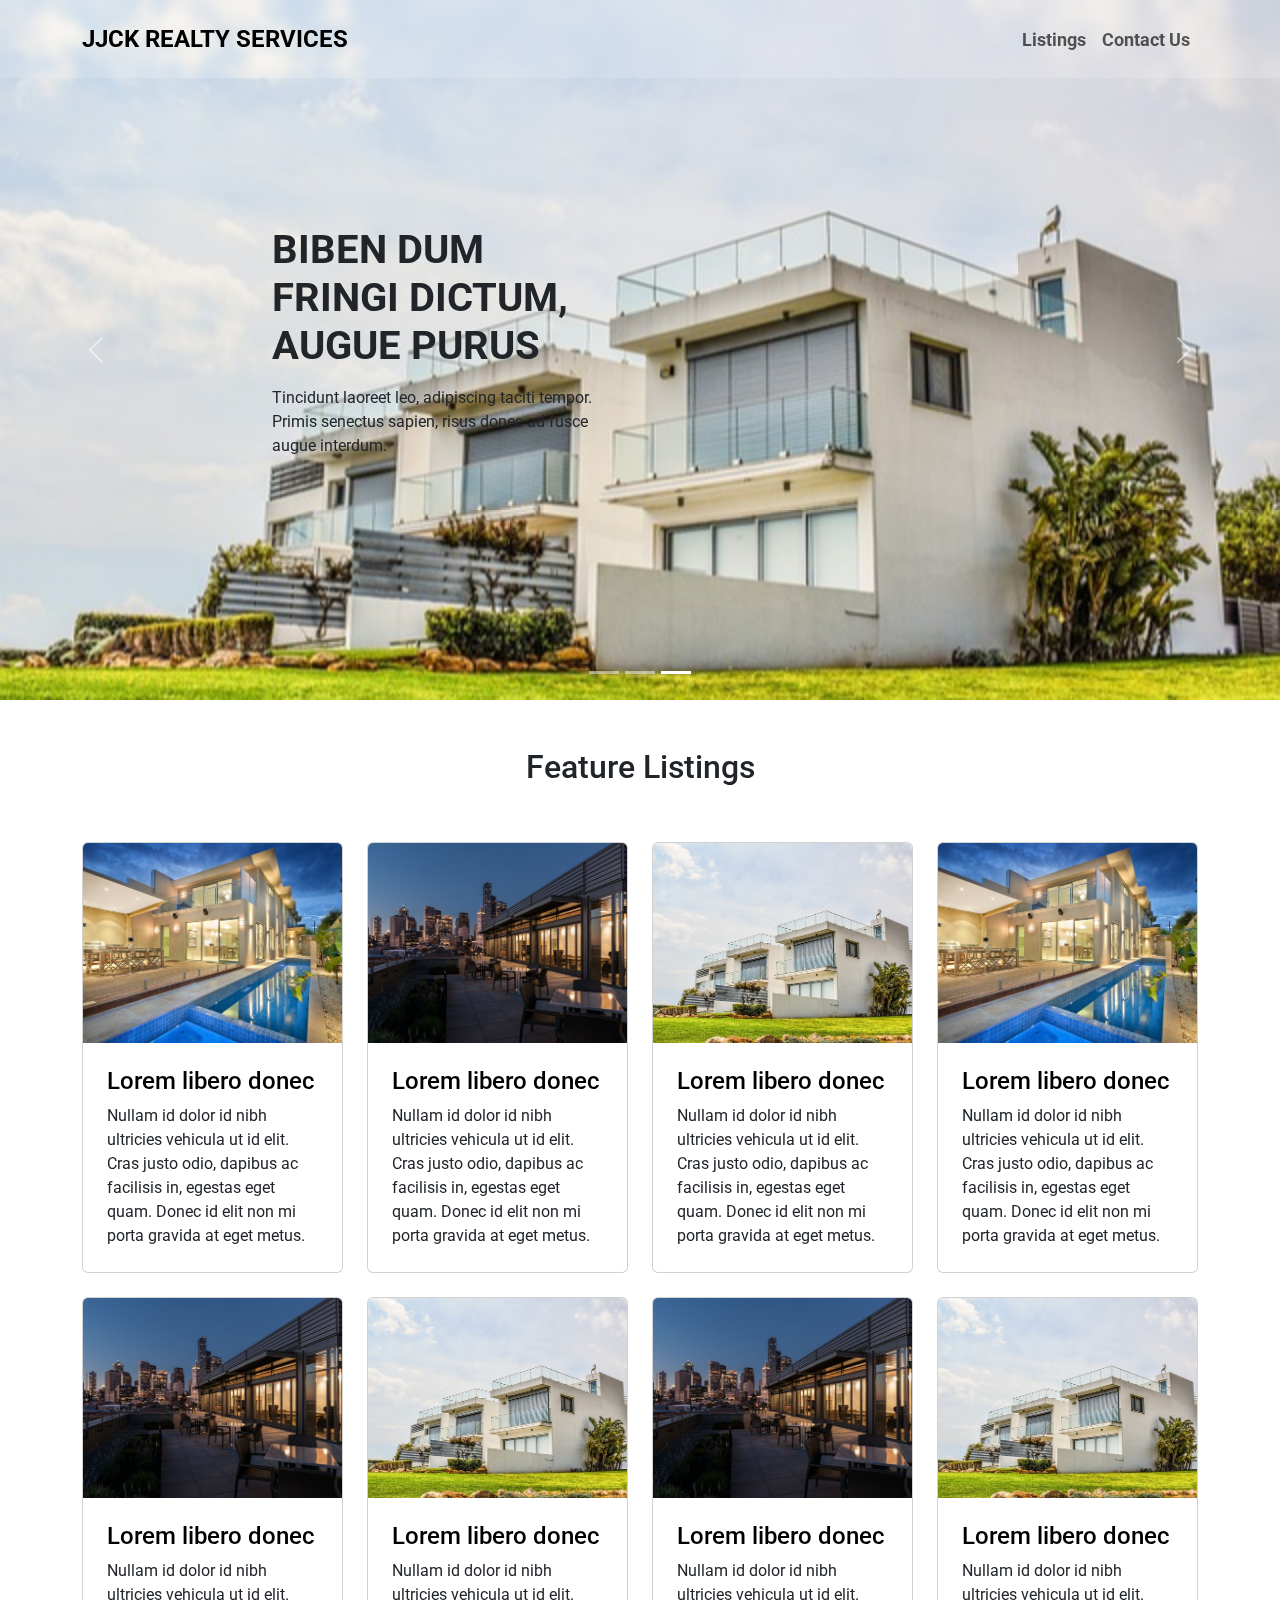
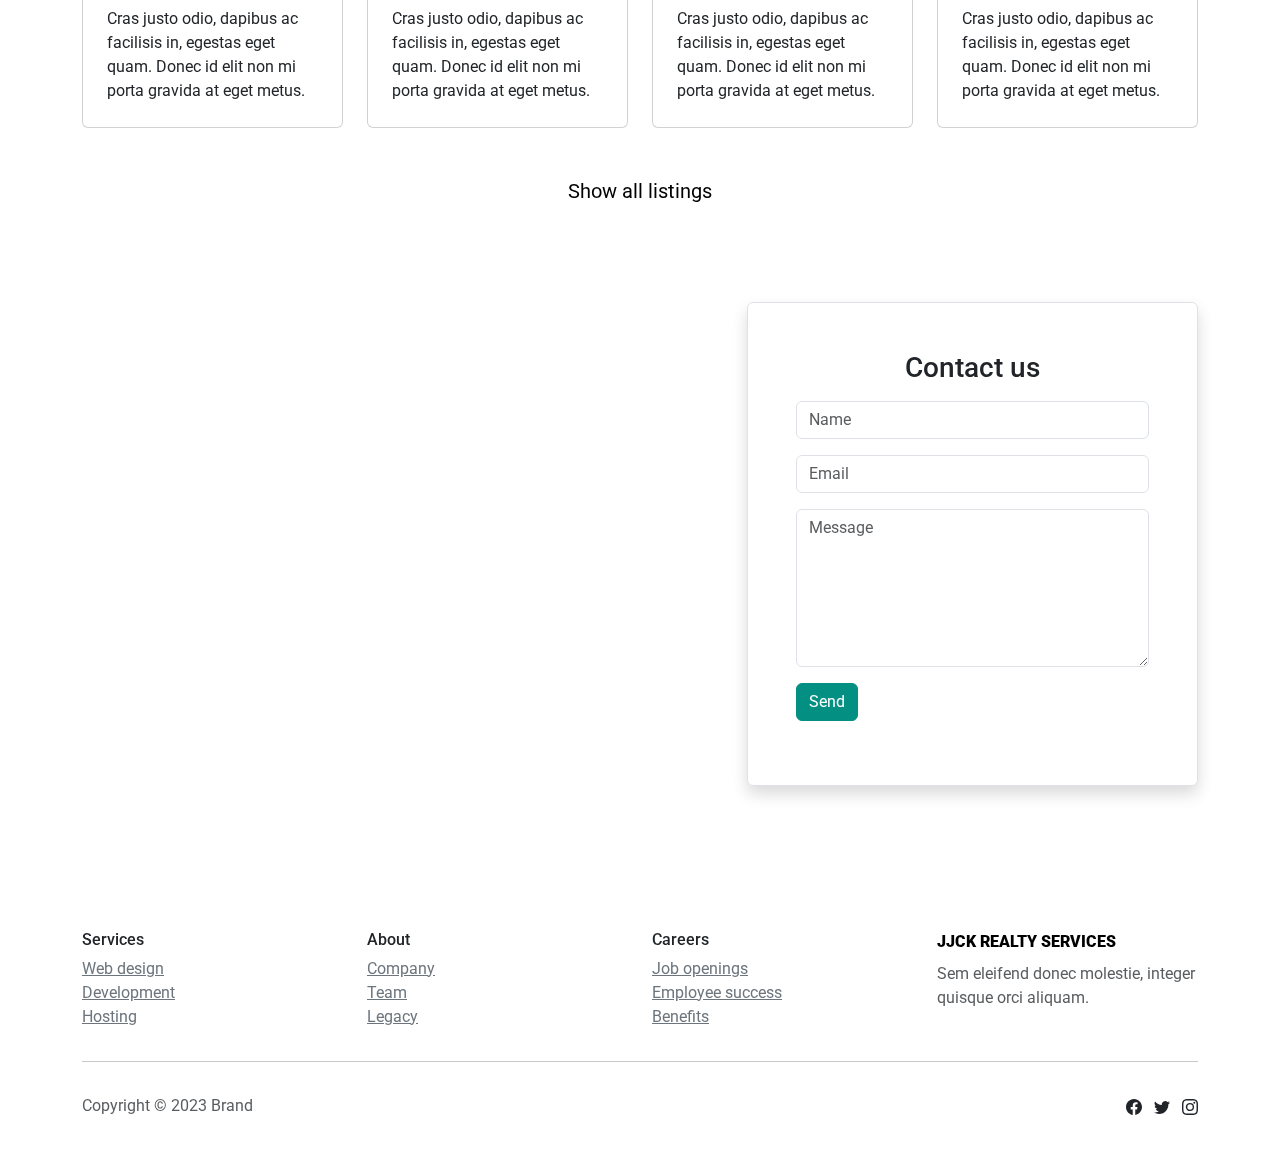
<file: index.html>
<!DOCTYPE html>
<html data-bs-theme="light" lang="en">

<head>
    <meta charset="utf-8">
    <meta name="viewport" content="width=device-width, initial-scale=1.0, shrink-to-fit=no">
    <title>realstate</title>
    <link rel="stylesheet" href="assets/bootstrap/css/bootstrap.min.css">
    <link rel="stylesheet" href="https://fonts.googleapis.com/css?family=Roboto">
    <link rel="stylesheet" href="assets/css/animate.min.css">
    <link rel="stylesheet" href="assets/css/best-carousel-slide.css">
    <link rel="stylesheet" href="assets/css/Bold-BS4-Cards-with-Hover-Effect-50-hover_effect_050.css">
    <link rel="stylesheet" href="assets/css/Bold-BS4-Cards-with-Hover-Effect-50.css">
    <link rel="stylesheet" href="assets/css/Hero-Carousel-images.css">
    <link rel="stylesheet" href="assets/css/Navbar-Centered-Links-icons.css">
    <link rel="stylesheet" href="assets/css/Pricing-Centered-badges.css">
    <link rel="stylesheet" href="assets/css/pricing-tables-by-itvider.css">
</head>

<body>
    <nav class="navbar navbar-expand-md fixed-top py-3" style="filter: blur(0px);background: rgba(255,255,255,0.17);backdrop-filter: blur(5px);">
        <div class="container"><a class="navbar-brand d-flex align-items-center" href="#">
                <p style="font-weight: bold;font-size: 24px;margin-bottom: 0px;">JJCK REALTY SERVICES</p><span style="background: rgba(255,255,255,0);"></span>
            </a><button data-bs-toggle="collapse" class="navbar-toggler" data-bs-target="#navcol-2"><span class="visually-hidden">Toggle navigation</span><span class="navbar-toggler-icon"></span></button>
            <div class="collapse navbar-collapse" id="navcol-2">
                <ul class="navbar-nav ms-auto" style="font-size: 18px;">
                    <li class="nav-item"><a class="nav-link" href="#listings" style="font-weight: bold;">Listings</a></li>
                    <li class="nav-item"><a class="nav-link" href="#contact" style="font-weight: bold;">Contact Us</a></li>
                </ul>
            </div>
        </div>
    </nav>
    <div class="carousel slide" data-bs-ride="carousel" data-bs-interval="3000" id="carousel-1" style="height: 700px;">
        <div class="carousel-inner h-100">
            <div class="carousel-item h-100"><img class="w-100 d-block position-absolute h-100 fit-cover" src="assets/img/2.jpeg" alt="Slide Image" style="z-index: -1;">
                <div class="container d-flex flex-column justify-content-center h-100">
                    <div class="row">
                        <div class="col-md-6 col-xl-4 offset-md-2">
                            <div style="max-width: 350px;">
                                <h1 class="text-uppercase fw-bold" style="color: var(--bs-emphasis-color);">Biben dum<br>fringi dictum, augue purus</h1>
                                <p class="my-3" style="color: var(--bs-emphasis-color);">Tincidunt laoreet leo, adipiscing taciti tempor. Primis senectus sapien, risus donec ad fusce augue interdum.</p>
                            </div>
                        </div>
                    </div>
                </div>
            </div>
            <div class="carousel-item h-100"><img class="w-100 d-block position-absolute h-100 fit-cover" src="assets/img/3.jpeg" alt="Slide Image" style="z-index: -1;">
                <div class="container d-flex flex-column justify-content-center h-100">
                    <div class="row">
                        <div class="col-md-6 col-xl-4 offset-md-2">
                            <div style="max-width: 350px;">
                                <h1 class="text-uppercase fw-bold" style="color: var(--bs-body-bg);">Biben dum<br>fringi dictum, augue purus</h1>
                                <p class="my-3" style="color: var(--bs-body-bg);">Tincidunt laoreet leo, adipiscing taciti tempor. Primis senectus sapien, risus donec ad fusce augue interdum.</p>
                            </div>
                        </div>
                    </div>
                </div>
            </div>
            <div class="carousel-item active h-100"><img class="w-100 d-block position-absolute h-100 fit-cover" src="assets/img/4.jpg" alt="Slide Image" style="z-index: -1;">
                <div class="container d-flex flex-column justify-content-center h-100">
                    <div class="row">
                        <div class="col-md-6 col-xl-4 offset-md-2">
                            <div style="max-width: 350px;">
                                <h1 class="text-uppercase fw-bold">Biben dum<br>fringi dictum, augue purus</h1>
                                <p class="my-3">Tincidunt laoreet leo, adipiscing taciti tempor. Primis senectus sapien, risus donec ad fusce augue interdum.</p>
                            </div>
                        </div>
                    </div>
                </div>
            </div>
        </div>
        <div><a class="carousel-control-prev" href="#carousel-1" role="button" data-bs-slide="prev"><span class="carousel-control-prev-icon"></span><span class="visually-hidden">Previous</span></a><a class="carousel-control-next" href="#carousel-1" role="button" data-bs-slide="next"><span class="carousel-control-next-icon"></span><span class="visually-hidden">Next</span></a></div>
        <div class="carousel-indicators"><button type="button" data-bs-target="#carousel-1" data-bs-slide-to="0"></button> <button type="button" data-bs-target="#carousel-1" data-bs-slide-to="1"></button> <button type="button" data-bs-target="#carousel-1" data-bs-slide-to="2" class="active"></button></div>
    </div>
    <div class="container py-4 py-xl-5">
        <div class="row mb-5">
            <div class="col-md-8 col-xl-6 text-center mx-auto">
                <h2 id="listings">Feature Listings</h2>
            </div>
        </div>
        <div class="row gy-4 row-cols-1 row-cols-md-2 row-cols-xl-3 row-cols-lg-3 row-cols-xl-4 row-cols-xxl-5">
            <div class="col" data-bss-disabled-mobile="true" data-bss-hover-animate="pulse">
                <div class="card"><img class="card-img-top w-100 d-block fit-cover" style="height: 200px;" src="assets/img/2.jpeg">
                    <div class="card-body p-4"><a href="pricing.html" style="text-decoration: none;">
                            <h4 style="color: var(--bs-emphasis-color);">Lorem libero donec</h4>
                        </a>
                        <p class="card-text">Nullam id dolor id nibh ultricies vehicula ut id elit. Cras justo odio, dapibus ac facilisis in, egestas eget quam. Donec id elit non mi porta gravida at eget metus.</p>
                    </div>
                </div>
            </div>
            <div class="col" data-bss-disabled-mobile="true" data-bss-hover-animate="pulse">
                <div class="card"><img class="card-img-top w-100 d-block fit-cover" style="height: 200px;" src="assets/img/3.jpeg">
                    <div class="card-body p-4"><a href="pricing.html" style="text-decoration: none;">
                            <h4 style="text-decoration: none;color: var(--bs-emphasis-color);">Lorem libero donec</h4>
                        </a>
                        <p class="card-text">Nullam id dolor id nibh ultricies vehicula ut id elit. Cras justo odio, dapibus ac facilisis in, egestas eget quam. Donec id elit non mi porta gravida at eget metus.</p>
                    </div>
                </div>
            </div>
            <div class="col" data-bss-disabled-mobile="true" data-bss-hover-animate="pulse">
                <div class="card"><img class="card-img-top w-100 d-block fit-cover" style="height: 200px;" src="assets/img/4.jpg">
                    <div class="card-body p-4"><a href="pricing.html" style="text-decoration: none;color: var(--bs-emphasis-color);">
                            <h4>Lorem libero donec</h4>
                        </a>
                        <p class="card-text">Nullam id dolor id nibh ultricies vehicula ut id elit. Cras justo odio, dapibus ac facilisis in, egestas eget quam. Donec id elit non mi porta gravida at eget metus.</p>
                    </div>
                </div>
            </div>
            <div class="col" data-bss-disabled-mobile="true" data-bss-hover-animate="pulse">
                <div class="card"><img class="card-img-top w-100 d-block fit-cover" style="height: 200px;" src="assets/img/2.jpeg">
                    <div class="card-body p-4"><a href="pricing.html" style="text-decoration: none;color: black;">
                            <h4>Lorem libero donec</h4>
                        </a>
                        <p class="card-text">Nullam id dolor id nibh ultricies vehicula ut id elit. Cras justo odio, dapibus ac facilisis in, egestas eget quam. Donec id elit non mi porta gravida at eget metus.</p>
                    </div>
                </div>
            </div>
            <div class="col" data-bss-disabled-mobile="true" data-bss-hover-animate="pulse">
                <div class="card"><img class="card-img-top w-100 d-block fit-cover" style="height: 200px;" src="assets/img/3.jpeg">
                    <div class="card-body p-4"><a href="pricing.html" style="text-decoration: none;color: black;">
                            <h4>Lorem libero donec</h4>
                        </a>
                        <p class="card-text">Nullam id dolor id nibh ultricies vehicula ut id elit. Cras justo odio, dapibus ac facilisis in, egestas eget quam. Donec id elit non mi porta gravida at eget metus.</p>
                    </div>
                </div>
            </div>
            <div class="col" data-bss-disabled-mobile="true" data-bss-hover-animate="pulse">
                <div class="card"><img class="card-img-top w-100 d-block fit-cover" style="height: 200px;" src="assets/img/4.jpg">
                    <div class="card-body p-4"><a href="pricing.html" style="text-decoration: none;color: black;">
                            <h4>Lorem libero donec</h4>
                        </a>
                        <p class="card-text">Nullam id dolor id nibh ultricies vehicula ut id elit. Cras justo odio, dapibus ac facilisis in, egestas eget quam. Donec id elit non mi porta gravida at eget metus.</p>
                    </div>
                </div>
            </div>
            <div class="col" data-bss-disabled-mobile="true" data-bss-hover-animate="pulse">
                <div class="card"><img class="card-img-top w-100 d-block fit-cover" style="height: 200px;" src="assets/img/3.jpeg">
                    <div class="card-body p-4"><a href="pricing.html" style="text-decoration: none;color: black;">
                            <h4>Lorem libero donec</h4>
                        </a>
                        <p class="card-text">Nullam id dolor id nibh ultricies vehicula ut id elit. Cras justo odio, dapibus ac facilisis in, egestas eget quam. Donec id elit non mi porta gravida at eget metus.</p>
                    </div>
                </div>
            </div>
            <div class="col" data-bss-disabled-mobile="true" data-bss-hover-animate="pulse">
                <div class="card"><img class="card-img-top w-100 d-block fit-cover" style="height: 200px;" src="assets/img/4.jpg">
                    <div class="card-body p-4"><a href="pricing.html" style="text-decoration: none;color: black;">
                            <h4>Lorem libero donec</h4>
                        </a>
                        <p class="card-text">Nullam id dolor id nibh ultricies vehicula ut id elit. Cras justo odio, dapibus ac facilisis in, egestas eget quam. Donec id elit non mi porta gravida at eget metus.</p>
                    </div>
                </div>
            </div>
        </div>
    </div>
    <div class="container d-xl-flex justify-content-xl-center align-items-xl-center" style="text-align: center;"><a data-bss-hover-animate="pulse" class="btn-link" href="listings.html" style="text-align: center;font-size: 20px;color: rgb(1,1,1);text-decoration: none;">Show all listings</a></div>
    <section id="contact" class="position-relative py-5">
        <div class="d-md-none"><iframe allowfullscreen="" frameborder="0" src="https://cdn.bootstrapstudio.io/placeholders/map.html" width="100%" height="100%"></iframe></div>
        <div class="d-none d-md-block position-absolute top-0 start-0 w-100 h-100"><iframe allowfullscreen="" frameborder="0" src="https://cdn.bootstrapstudio.io/placeholders/map.html" width="100%" height="100%"></iframe></div>
        <div class="position-relative mx-2 my-5 m-md-5">
            <div class="container position-relative">
                <div class="row">
                    <div class="col-md-6 col-xl-5 col-xxl-4 offset-md-6 offset-xl-7 offset-xxl-8">
                        <div>
                            <form class="border rounded shadow p-3 p-md-4 p-lg-5" method="post" style="background: var(--bs-body-bg);">
                                <h3 class="text-center mb-3">Contact us</h3>
                                <div class="mb-3"><input class="form-control" type="text" name="name" placeholder="Name"></div>
                                <div class="mb-3"><input class="form-control" type="email" name="email" placeholder="Email"></div>
                                <div class="mb-3"><textarea class="form-control" name="message" placeholder="Message" rows="6"></textarea></div>
                                <div class="mb-3"><button class="btn btn-primary" type="submit">Send </button></div>
                            </form>
                        </div>
                    </div>
                </div>
            </div>
        </div>
    </section>
    <footer>
        <div class="container py-4 py-lg-5">
            <div class="row justify-content-center">
                <div class="col-sm-4 col-md-3 text-center text-lg-start d-flex flex-column item">
                    <h3 class="fs-6">Services</h3>
                    <ul class="list-unstyled">
                        <li><a class="link-secondary" href="#">Web design</a></li>
                        <li><a class="link-secondary" href="#">Development</a></li>
                        <li><a class="link-secondary" href="#">Hosting</a></li>
                    </ul>
                </div>
                <div class="col-sm-4 col-md-3 text-center text-lg-start d-flex flex-column item">
                    <h3 class="fs-6">About</h3>
                    <ul class="list-unstyled">
                        <li><a class="link-secondary" href="#">Company</a></li>
                        <li><a class="link-secondary" href="#">Team</a></li>
                        <li><a class="link-secondary" href="#">Legacy</a></li>
                    </ul>
                </div>
                <div class="col-sm-4 col-md-3 text-center text-lg-start d-flex flex-column item">
                    <h3 class="fs-6">Careers</h3>
                    <ul class="list-unstyled">
                        <li><a class="link-secondary" href="#">Job openings</a></li>
                        <li><a class="link-secondary" href="#">Employee success</a></li>
                        <li><a class="link-secondary" href="#">Benefits</a></li>
                    </ul>
                </div>
                <div class="col-lg-3 text-center text-lg-start d-flex flex-column align-items-center order-first align-items-lg-start order-lg-last item social">
                    <div class="fw-bold d-flex align-items-center mb-2"><span><strong><span style="font-style: normal !important; color: rgb(0, 0, 0); background-color: rgba(255, 255, 255, 0.17);">JJCK REALTY SERVICES</span></strong></span></div>
                    <p class="text-muted copyright">Sem eleifend donec molestie, integer quisque orci aliquam.</p>
                </div>
            </div>
            <hr>
            <div class="d-flex justify-content-between align-items-center pt-3">
                <p class="text-muted mb-0">Copyright © 2023 Brand</p>
                <ul class="list-inline mb-0">
                    <li class="list-inline-item"><svg xmlns="http://www.w3.org/2000/svg" width="1em" height="1em" fill="currentColor" viewBox="0 0 16 16" class="bi bi-facebook">
                            <path d="M16 8.049c0-4.446-3.582-8.05-8-8.05C3.58 0-.002 3.603-.002 8.05c0 4.017 2.926 7.347 6.75 7.951v-5.625h-2.03V8.05H6.75V6.275c0-2.017 1.195-3.131 3.022-3.131.876 0 1.791.157 1.791.157v1.98h-1.009c-.993 0-1.303.621-1.303 1.258v1.51h2.218l-.354 2.326H9.25V16c3.824-.604 6.75-3.934 6.75-7.951z"></path>
                        </svg></li>
                    <li class="list-inline-item"><svg xmlns="http://www.w3.org/2000/svg" width="1em" height="1em" fill="currentColor" viewBox="0 0 16 16" class="bi bi-twitter">
                            <path d="M5.026 15c6.038 0 9.341-5.003 9.341-9.334 0-.14 0-.282-.006-.422A6.685 6.685 0 0 0 16 3.542a6.658 6.658 0 0 1-1.889.518 3.301 3.301 0 0 0 1.447-1.817 6.533 6.533 0 0 1-2.087.793A3.286 3.286 0 0 0 7.875 6.03a9.325 9.325 0 0 1-6.767-3.429 3.289 3.289 0 0 0 1.018 4.382A3.323 3.323 0 0 1 .64 6.575v.045a3.288 3.288 0 0 0 2.632 3.218 3.203 3.203 0 0 1-.865.115 3.23 3.23 0 0 1-.614-.057 3.283 3.283 0 0 0 3.067 2.277A6.588 6.588 0 0 1 .78 13.58a6.32 6.32 0 0 1-.78-.045A9.344 9.344 0 0 0 5.026 15z"></path>
                        </svg></li>
                    <li class="list-inline-item"><svg xmlns="http://www.w3.org/2000/svg" width="1em" height="1em" fill="currentColor" viewBox="0 0 16 16" class="bi bi-instagram">
                            <path d="M8 0C5.829 0 5.556.01 4.703.048 3.85.088 3.269.222 2.76.42a3.917 3.917 0 0 0-1.417.923A3.927 3.927 0 0 0 .42 2.76C.222 3.268.087 3.85.048 4.7.01 5.555 0 5.827 0 8.001c0 2.172.01 2.444.048 3.297.04.852.174 1.433.372 1.942.205.526.478.972.923 1.417.444.445.89.719 1.416.923.51.198 1.09.333 1.942.372C5.555 15.99 5.827 16 8 16s2.444-.01 3.298-.048c.851-.04 1.434-.174 1.943-.372a3.916 3.916 0 0 0 1.416-.923c.445-.445.718-.891.923-1.417.197-.509.332-1.09.372-1.942C15.99 10.445 16 10.173 16 8s-.01-2.445-.048-3.299c-.04-.851-.175-1.433-.372-1.941a3.926 3.926 0 0 0-.923-1.417A3.911 3.911 0 0 0 13.24.42c-.51-.198-1.092-.333-1.943-.372C10.443.01 10.172 0 7.998 0h.003zm-.717 1.442h.718c2.136 0 2.389.007 3.232.046.78.035 1.204.166 1.486.275.373.145.64.319.92.599.28.28.453.546.598.92.11.281.24.705.275 1.485.039.843.047 1.096.047 3.231s-.008 2.389-.047 3.232c-.035.78-.166 1.203-.275 1.485a2.47 2.47 0 0 1-.599.919c-.28.28-.546.453-.92.598-.28.11-.704.24-1.485.276-.843.038-1.096.047-3.232.047s-2.39-.009-3.233-.047c-.78-.036-1.203-.166-1.485-.276a2.478 2.478 0 0 1-.92-.598 2.48 2.48 0 0 1-.6-.92c-.109-.281-.24-.705-.275-1.485-.038-.843-.046-1.096-.046-3.233 0-2.136.008-2.388.046-3.231.036-.78.166-1.204.276-1.486.145-.373.319-.64.599-.92.28-.28.546-.453.92-.598.282-.11.705-.24 1.485-.276.738-.034 1.024-.044 2.515-.045v.002zm4.988 1.328a.96.96 0 1 0 0 1.92.96.96 0 0 0 0-1.92zm-4.27 1.122a4.109 4.109 0 1 0 0 8.217 4.109 4.109 0 0 0 0-8.217zm0 1.441a2.667 2.667 0 1 1 0 5.334 2.667 2.667 0 0 1 0-5.334z"></path>
                        </svg></li>
                </ul>
            </div>
        </div>
    </footer>
    <script src="assets/bootstrap/js/bootstrap.min.js"></script>
    <script src="assets/js/bs-init.js"></script>
</body>

</html>
</file>
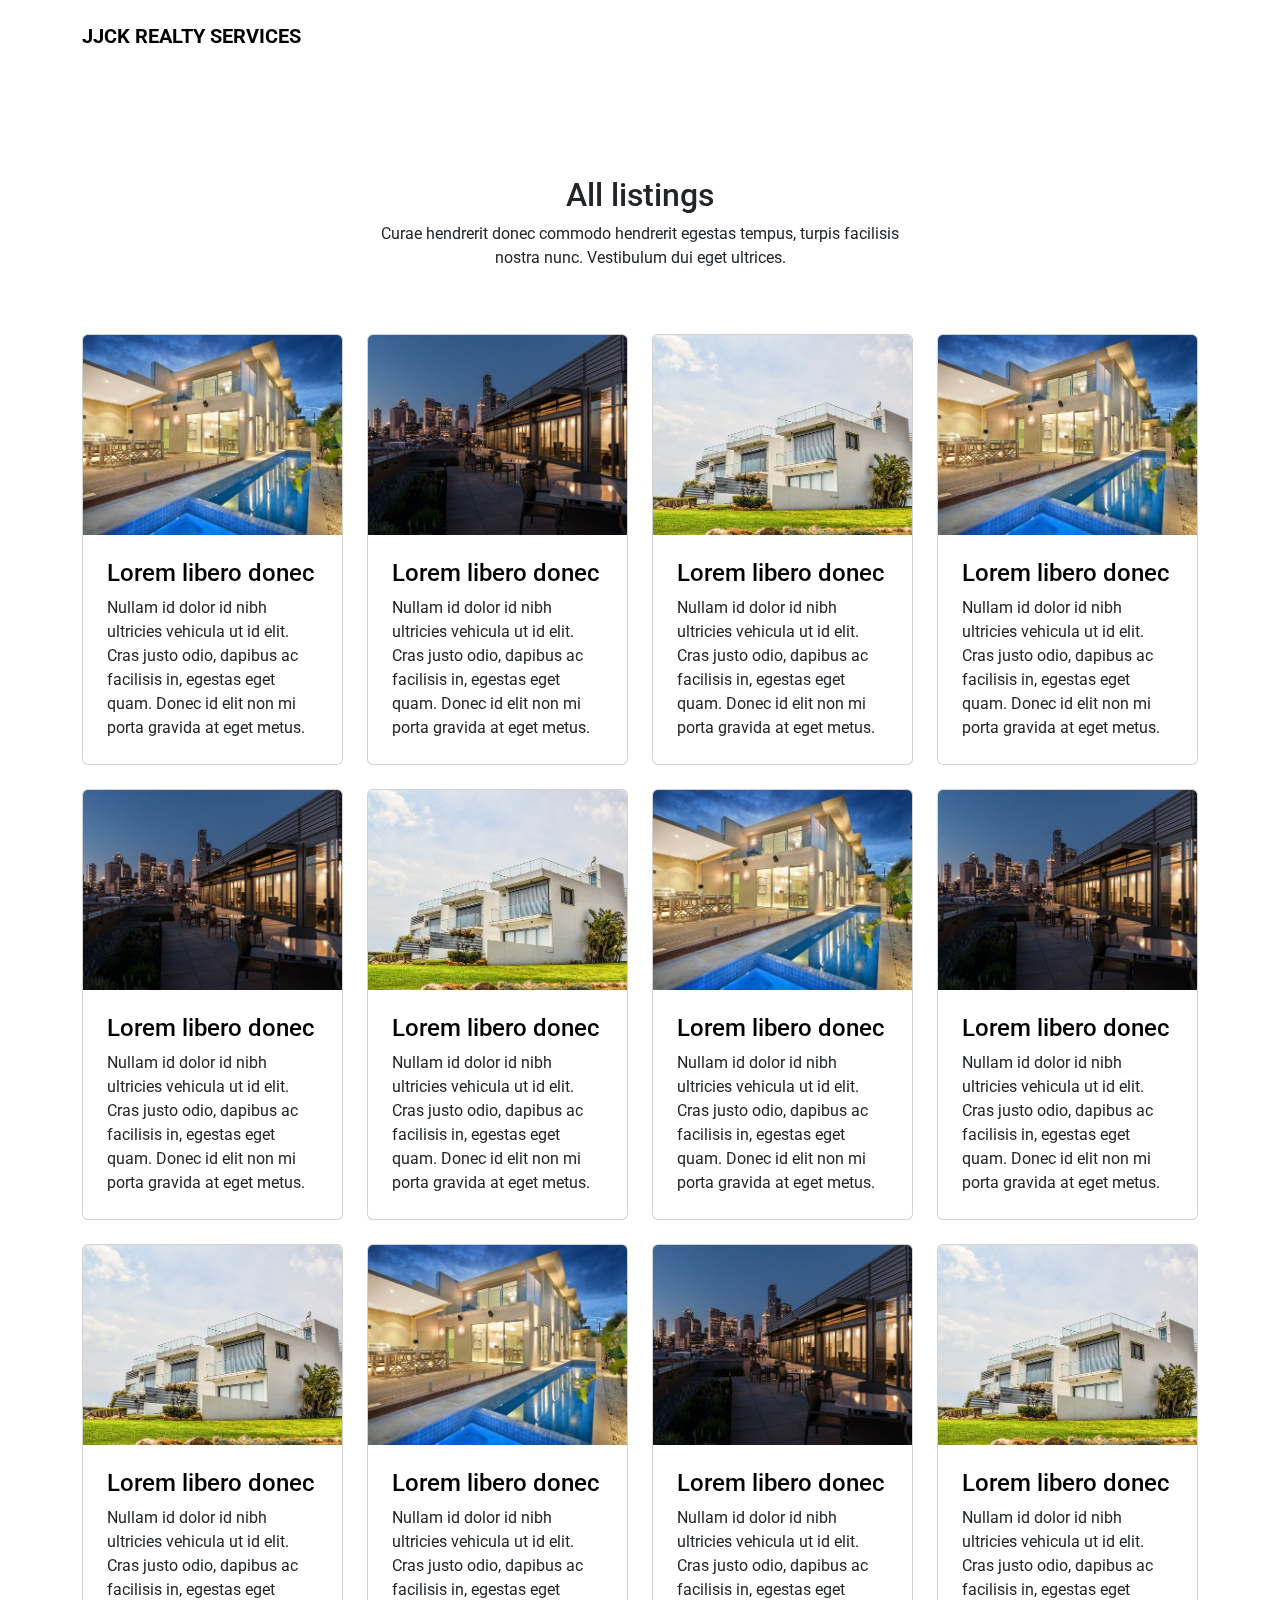
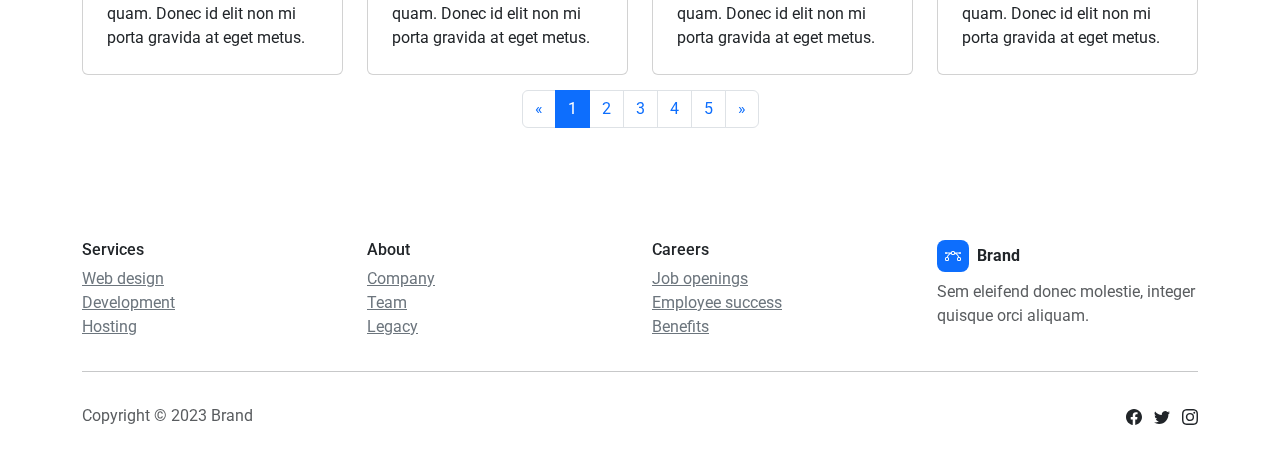
<file: listings.html>
<!DOCTYPE html>
<html data-bs-theme="light" lang="en">

<head>
    <meta charset="utf-8">
    <meta name="viewport" content="width=device-width, initial-scale=1.0, shrink-to-fit=no">
    <title>realstate</title>
    <link rel="stylesheet" href="assets/bootstrap/css/bootstrap.min.css">
    <link rel="stylesheet" href="https://fonts.googleapis.com/css?family=Roboto">
    <link rel="stylesheet" href="assets/css/animate.min.css">
    <link rel="stylesheet" href="assets/css/best-carousel-slide.css">
    <link rel="stylesheet" href="assets/css/Bold-BS4-Cards-with-Hover-Effect-50-hover_effect_050.css">
    <link rel="stylesheet" href="assets/css/Bold-BS4-Cards-with-Hover-Effect-50.css">
    <link rel="stylesheet" href="assets/css/Hero-Carousel-images.css">
    <link rel="stylesheet" href="assets/css/Navbar-Centered-Links-icons.css">
    <link rel="stylesheet" href="assets/css/Pricing-Centered-badges.css">
    <link rel="stylesheet" href="assets/css/pricing-tables-by-itvider.css">
</head>

<body>
    <nav class="navbar navbar-expand-md sticky-top py-3" style="filter: blur(0px);background: rgba(255,255,255,0.17);backdrop-filter: blur(5px);">
        <div class="container"><a class="navbar-brand d-flex align-items-center" href="index.html">
                <p style="font-weight: bold;">JJCK REALTY SERVICES</p><span style="background: rgba(255,255,255,0);"></span>
            </a></div>
    </nav>
    <div class="container py-4 py-xl-5" style="margin-top: 40px;">
        <div class="row mb-5">
            <div class="col-md-8 col-xl-6 text-center mx-auto">
                <h2>All listings</h2>
                <p class="w-lg-50">Curae hendrerit donec commodo hendrerit egestas tempus, turpis facilisis nostra nunc. Vestibulum dui eget ultrices.</p>
            </div>
        </div>
        <div class="row gy-4 row-cols-1 row-cols-md-2 row-cols-xl-3 row-cols-lg-3 row-cols-xl-4 row-cols-xxl-5">
            <div class="col" data-bss-disabled-mobile="true" data-bss-hover-animate="pulse">
                <div class="card"><img class="card-img-top w-100 d-block fit-cover" style="height: 200px;" src="assets/img/2.jpeg">
                    <div class="card-body p-4"><a href="pricing.html" style="text-decoration: none;">
                            <h4 style="color: var(--bs-emphasis-color);">Lorem libero donec</h4>
                        </a>
                        <p class="card-text">Nullam id dolor id nibh ultricies vehicula ut id elit. Cras justo odio, dapibus ac facilisis in, egestas eget quam. Donec id elit non mi porta gravida at eget metus.</p>
                    </div>
                </div>
            </div>
            <div class="col" data-bss-disabled-mobile="true" data-bss-hover-animate="pulse">
                <div class="card"><img class="card-img-top w-100 d-block fit-cover" style="height: 200px;" src="assets/img/3.jpeg">
                    <div class="card-body p-4"><a href="pricing.html" style="text-decoration: none;">
                            <h4 style="text-decoration: none;color: var(--bs-emphasis-color);">Lorem libero donec</h4>
                        </a>
                        <p class="card-text">Nullam id dolor id nibh ultricies vehicula ut id elit. Cras justo odio, dapibus ac facilisis in, egestas eget quam. Donec id elit non mi porta gravida at eget metus.</p>
                    </div>
                </div>
            </div>
            <div class="col" data-bss-disabled-mobile="true" data-bss-hover-animate="pulse">
                <div class="card"><img class="card-img-top w-100 d-block fit-cover" style="height: 200px;" src="assets/img/4.jpg">
                    <div class="card-body p-4"><a href="pricing.html" style="text-decoration: none;color: var(--bs-emphasis-color);">
                            <h4>Lorem libero donec</h4>
                        </a>
                        <p class="card-text">Nullam id dolor id nibh ultricies vehicula ut id elit. Cras justo odio, dapibus ac facilisis in, egestas eget quam. Donec id elit non mi porta gravida at eget metus.</p>
                    </div>
                </div>
            </div>
            <div class="col" data-bss-disabled-mobile="true" data-bss-hover-animate="pulse">
                <div class="card"><img class="card-img-top w-100 d-block fit-cover" style="height: 200px;" src="assets/img/2.jpeg">
                    <div class="card-body p-4"><a href="pricing.html" style="text-decoration: none;color: black;">
                            <h4>Lorem libero donec</h4>
                        </a>
                        <p class="card-text">Nullam id dolor id nibh ultricies vehicula ut id elit. Cras justo odio, dapibus ac facilisis in, egestas eget quam. Donec id elit non mi porta gravida at eget metus.</p>
                    </div>
                </div>
            </div>
            <div class="col" data-bss-disabled-mobile="true" data-bss-hover-animate="pulse">
                <div class="card"><img class="card-img-top w-100 d-block fit-cover" style="height: 200px;" src="assets/img/3.jpeg">
                    <div class="card-body p-4"><a href="pricing.html" style="text-decoration: none;color: black;">
                            <h4>Lorem libero donec</h4>
                        </a>
                        <p class="card-text">Nullam id dolor id nibh ultricies vehicula ut id elit. Cras justo odio, dapibus ac facilisis in, egestas eget quam. Donec id elit non mi porta gravida at eget metus.</p>
                    </div>
                </div>
            </div>
            <div class="col" data-bss-disabled-mobile="true" data-bss-hover-animate="pulse">
                <div class="card"><img class="card-img-top w-100 d-block fit-cover" style="height: 200px;" src="assets/img/4.jpg">
                    <div class="card-body p-4"><a href="pricing.html" style="text-decoration: none;color: black;">
                            <h4>Lorem libero donec</h4>
                        </a>
                        <p class="card-text">Nullam id dolor id nibh ultricies vehicula ut id elit. Cras justo odio, dapibus ac facilisis in, egestas eget quam. Donec id elit non mi porta gravida at eget metus.</p>
                    </div>
                </div>
            </div>
            <div class="col" data-bss-disabled-mobile="true" data-bss-hover-animate="pulse">
                <div class="card"><img class="card-img-top w-100 d-block fit-cover" style="height: 200px;" src="assets/img/2.jpeg">
                    <div class="card-body p-4"><a href="pricing.html" style="text-decoration: none;">
                            <h4 style="color: var(--bs-emphasis-color);">Lorem libero donec</h4>
                        </a>
                        <p class="card-text">Nullam id dolor id nibh ultricies vehicula ut id elit. Cras justo odio, dapibus ac facilisis in, egestas eget quam. Donec id elit non mi porta gravida at eget metus.</p>
                    </div>
                </div>
            </div>
            <div class="col" data-bss-disabled-mobile="true" data-bss-hover-animate="pulse">
                <div class="card"><img class="card-img-top w-100 d-block fit-cover" style="height: 200px;" src="assets/img/3.jpeg">
                    <div class="card-body p-4"><a href="pricing.html" style="text-decoration: none;">
                            <h4 style="text-decoration: none;color: var(--bs-emphasis-color);">Lorem libero donec</h4>
                        </a>
                        <p class="card-text">Nullam id dolor id nibh ultricies vehicula ut id elit. Cras justo odio, dapibus ac facilisis in, egestas eget quam. Donec id elit non mi porta gravida at eget metus.</p>
                    </div>
                </div>
            </div>
            <div class="col" data-bss-disabled-mobile="true" data-bss-hover-animate="pulse">
                <div class="card"><img class="card-img-top w-100 d-block fit-cover" style="height: 200px;" src="assets/img/4.jpg">
                    <div class="card-body p-4"><a href="pricing.html" style="text-decoration: none;color: var(--bs-emphasis-color);">
                            <h4>Lorem libero donec</h4>
                        </a>
                        <p class="card-text">Nullam id dolor id nibh ultricies vehicula ut id elit. Cras justo odio, dapibus ac facilisis in, egestas eget quam. Donec id elit non mi porta gravida at eget metus.</p>
                    </div>
                </div>
            </div>
            <div class="col" data-bss-disabled-mobile="true" data-bss-hover-animate="pulse">
                <div class="card"><img class="card-img-top w-100 d-block fit-cover" style="height: 200px;" src="assets/img/2.jpeg">
                    <div class="card-body p-4"><a href="pricing.html" style="text-decoration: none;color: black;">
                            <h4>Lorem libero donec</h4>
                        </a>
                        <p class="card-text">Nullam id dolor id nibh ultricies vehicula ut id elit. Cras justo odio, dapibus ac facilisis in, egestas eget quam. Donec id elit non mi porta gravida at eget metus.</p>
                    </div>
                </div>
            </div>
            <div class="col" data-bss-disabled-mobile="true" data-bss-hover-animate="pulse">
                <div class="card"><img class="card-img-top w-100 d-block fit-cover" style="height: 200px;" src="assets/img/3.jpeg">
                    <div class="card-body p-4"><a href="pricing.html" style="text-decoration: none;color: black;">
                            <h4>Lorem libero donec</h4>
                        </a>
                        <p class="card-text">Nullam id dolor id nibh ultricies vehicula ut id elit. Cras justo odio, dapibus ac facilisis in, egestas eget quam. Donec id elit non mi porta gravida at eget metus.</p>
                    </div>
                </div>
            </div>
            <div class="col" data-bss-disabled-mobile="true" data-bss-hover-animate="pulse">
                <div class="card"><img class="card-img-top w-100 d-block fit-cover" style="height: 200px;" src="assets/img/4.jpg">
                    <div class="card-body p-4"><a href="pricing.html" style="text-decoration: none;color: black;">
                            <h4>Lorem libero donec</h4>
                        </a>
                        <p class="card-text">Nullam id dolor id nibh ultricies vehicula ut id elit. Cras justo odio, dapibus ac facilisis in, egestas eget quam. Donec id elit non mi porta gravida at eget metus.</p>
                    </div>
                </div>
            </div>
        </div>
        <nav class="d-xl-flex justify-content-xl-center" style="margin-top: 15px;">
            <ul class="pagination">
                <li class="page-item"><a class="page-link" aria-label="Previous"><span aria-hidden="true">«</span></a></li>
                <li class="page-item active"><a class="page-link" href="#">1</a></li>
                <li class="page-item"><a class="page-link" href="#">2</a></li>
                <li class="page-item"><a class="page-link" href="#">3</a></li>
                <li class="page-item"><a class="page-link" href="#">4</a></li>
                <li class="page-item"><a class="page-link" href="#">5</a></li>
                <li class="page-item"><a class="page-link" aria-label="Next"><span aria-hidden="true">»</span></a></li>
            </ul>
        </nav>
    </div>
    <footer>
        <div class="container py-4 py-lg-5">
            <div class="row justify-content-center">
                <div class="col-sm-4 col-md-3 text-center text-lg-start d-flex flex-column item">
                    <h3 class="fs-6">Services</h3>
                    <ul class="list-unstyled">
                        <li><a class="link-secondary" href="#">Web design</a></li>
                        <li><a class="link-secondary" href="#">Development</a></li>
                        <li><a class="link-secondary" href="#">Hosting</a></li>
                    </ul>
                </div>
                <div class="col-sm-4 col-md-3 text-center text-lg-start d-flex flex-column item">
                    <h3 class="fs-6">About</h3>
                    <ul class="list-unstyled">
                        <li><a class="link-secondary" href="#">Company</a></li>
                        <li><a class="link-secondary" href="#">Team</a></li>
                        <li><a class="link-secondary" href="#">Legacy</a></li>
                    </ul>
                </div>
                <div class="col-sm-4 col-md-3 text-center text-lg-start d-flex flex-column item">
                    <h3 class="fs-6">Careers</h3>
                    <ul class="list-unstyled">
                        <li><a class="link-secondary" href="#">Job openings</a></li>
                        <li><a class="link-secondary" href="#">Employee success</a></li>
                        <li><a class="link-secondary" href="#">Benefits</a></li>
                    </ul>
                </div>
                <div class="col-lg-3 text-center text-lg-start d-flex flex-column align-items-center order-first align-items-lg-start order-lg-last item social">
                    <div class="fw-bold d-flex align-items-center mb-2"><span class="bs-icon-sm bs-icon-rounded bs-icon-primary d-flex justify-content-center align-items-center bs-icon me-2"><svg xmlns="http://www.w3.org/2000/svg" width="1em" height="1em" fill="currentColor" viewBox="0 0 16 16" class="bi bi-bezier">
                                <path fill-rule="evenodd" d="M0 10.5A1.5 1.5 0 0 1 1.5 9h1A1.5 1.5 0 0 1 4 10.5v1A1.5 1.5 0 0 1 2.5 13h-1A1.5 1.5 0 0 1 0 11.5v-1zm1.5-.5a.5.5 0 0 0-.5.5v1a.5.5 0 0 0 .5.5h1a.5.5 0 0 0 .5-.5v-1a.5.5 0 0 0-.5-.5h-1zm10.5.5A1.5 1.5 0 0 1 13.5 9h1a1.5 1.5 0 0 1 1.5 1.5v1a1.5 1.5 0 0 1-1.5 1.5h-1a1.5 1.5 0 0 1-1.5-1.5v-1zm1.5-.5a.5.5 0 0 0-.5.5v1a.5.5 0 0 0 .5.5h1a.5.5 0 0 0 .5-.5v-1a.5.5 0 0 0-.5-.5h-1zM6 4.5A1.5 1.5 0 0 1 7.5 3h1A1.5 1.5 0 0 1 10 4.5v1A1.5 1.5 0 0 1 8.5 7h-1A1.5 1.5 0 0 1 6 5.5v-1zM7.5 4a.5.5 0 0 0-.5.5v1a.5.5 0 0 0 .5.5h1a.5.5 0 0 0 .5-.5v-1a.5.5 0 0 0-.5-.5h-1z"></path>
                                <path d="M6 4.5H1.866a1 1 0 1 0 0 1h2.668A6.517 6.517 0 0 0 1.814 9H2.5c.123 0 .244.015.358.043a5.517 5.517 0 0 1 3.185-3.185A1.503 1.503 0 0 1 6 5.5v-1zm3.957 1.358A1.5 1.5 0 0 0 10 5.5v-1h4.134a1 1 0 1 1 0 1h-2.668a6.517 6.517 0 0 1 2.72 3.5H13.5c-.123 0-.243.015-.358.043a5.517 5.517 0 0 0-3.185-3.185z"></path>
                            </svg></span><span>Brand</span></div>
                    <p class="text-muted copyright">Sem eleifend donec molestie, integer quisque orci aliquam.</p>
                </div>
            </div>
            <hr>
            <div class="d-flex justify-content-between align-items-center pt-3">
                <p class="text-muted mb-0">Copyright © 2023 Brand</p>
                <ul class="list-inline mb-0">
                    <li class="list-inline-item"><svg xmlns="http://www.w3.org/2000/svg" width="1em" height="1em" fill="currentColor" viewBox="0 0 16 16" class="bi bi-facebook">
                            <path d="M16 8.049c0-4.446-3.582-8.05-8-8.05C3.58 0-.002 3.603-.002 8.05c0 4.017 2.926 7.347 6.75 7.951v-5.625h-2.03V8.05H6.75V6.275c0-2.017 1.195-3.131 3.022-3.131.876 0 1.791.157 1.791.157v1.98h-1.009c-.993 0-1.303.621-1.303 1.258v1.51h2.218l-.354 2.326H9.25V16c3.824-.604 6.75-3.934 6.75-7.951z"></path>
                        </svg></li>
                    <li class="list-inline-item"><svg xmlns="http://www.w3.org/2000/svg" width="1em" height="1em" fill="currentColor" viewBox="0 0 16 16" class="bi bi-twitter">
                            <path d="M5.026 15c6.038 0 9.341-5.003 9.341-9.334 0-.14 0-.282-.006-.422A6.685 6.685 0 0 0 16 3.542a6.658 6.658 0 0 1-1.889.518 3.301 3.301 0 0 0 1.447-1.817 6.533 6.533 0 0 1-2.087.793A3.286 3.286 0 0 0 7.875 6.03a9.325 9.325 0 0 1-6.767-3.429 3.289 3.289 0 0 0 1.018 4.382A3.323 3.323 0 0 1 .64 6.575v.045a3.288 3.288 0 0 0 2.632 3.218 3.203 3.203 0 0 1-.865.115 3.23 3.23 0 0 1-.614-.057 3.283 3.283 0 0 0 3.067 2.277A6.588 6.588 0 0 1 .78 13.58a6.32 6.32 0 0 1-.78-.045A9.344 9.344 0 0 0 5.026 15z"></path>
                        </svg></li>
                    <li class="list-inline-item"><svg xmlns="http://www.w3.org/2000/svg" width="1em" height="1em" fill="currentColor" viewBox="0 0 16 16" class="bi bi-instagram">
                            <path d="M8 0C5.829 0 5.556.01 4.703.048 3.85.088 3.269.222 2.76.42a3.917 3.917 0 0 0-1.417.923A3.927 3.927 0 0 0 .42 2.76C.222 3.268.087 3.85.048 4.7.01 5.555 0 5.827 0 8.001c0 2.172.01 2.444.048 3.297.04.852.174 1.433.372 1.942.205.526.478.972.923 1.417.444.445.89.719 1.416.923.51.198 1.09.333 1.942.372C5.555 15.99 5.827 16 8 16s2.444-.01 3.298-.048c.851-.04 1.434-.174 1.943-.372a3.916 3.916 0 0 0 1.416-.923c.445-.445.718-.891.923-1.417.197-.509.332-1.09.372-1.942C15.99 10.445 16 10.173 16 8s-.01-2.445-.048-3.299c-.04-.851-.175-1.433-.372-1.941a3.926 3.926 0 0 0-.923-1.417A3.911 3.911 0 0 0 13.24.42c-.51-.198-1.092-.333-1.943-.372C10.443.01 10.172 0 7.998 0h.003zm-.717 1.442h.718c2.136 0 2.389.007 3.232.046.78.035 1.204.166 1.486.275.373.145.64.319.92.599.28.28.453.546.598.92.11.281.24.705.275 1.485.039.843.047 1.096.047 3.231s-.008 2.389-.047 3.232c-.035.78-.166 1.203-.275 1.485a2.47 2.47 0 0 1-.599.919c-.28.28-.546.453-.92.598-.28.11-.704.24-1.485.276-.843.038-1.096.047-3.232.047s-2.39-.009-3.233-.047c-.78-.036-1.203-.166-1.485-.276a2.478 2.478 0 0 1-.92-.598 2.48 2.48 0 0 1-.6-.92c-.109-.281-.24-.705-.275-1.485-.038-.843-.046-1.096-.046-3.233 0-2.136.008-2.388.046-3.231.036-.78.166-1.204.276-1.486.145-.373.319-.64.599-.92.28-.28.546-.453.92-.598.282-.11.705-.24 1.485-.276.738-.034 1.024-.044 2.515-.045v.002zm4.988 1.328a.96.96 0 1 0 0 1.92.96.96 0 0 0 0-1.92zm-4.27 1.122a4.109 4.109 0 1 0 0 8.217 4.109 4.109 0 0 0 0-8.217zm0 1.441a2.667 2.667 0 1 1 0 5.334 2.667 2.667 0 0 1 0-5.334z"></path>
                        </svg></li>
                </ul>
            </div>
        </div>
    </footer>
    <script src="assets/bootstrap/js/bootstrap.min.js"></script>
    <script src="assets/js/bs-init.js"></script>
</body>

</html>
</file>
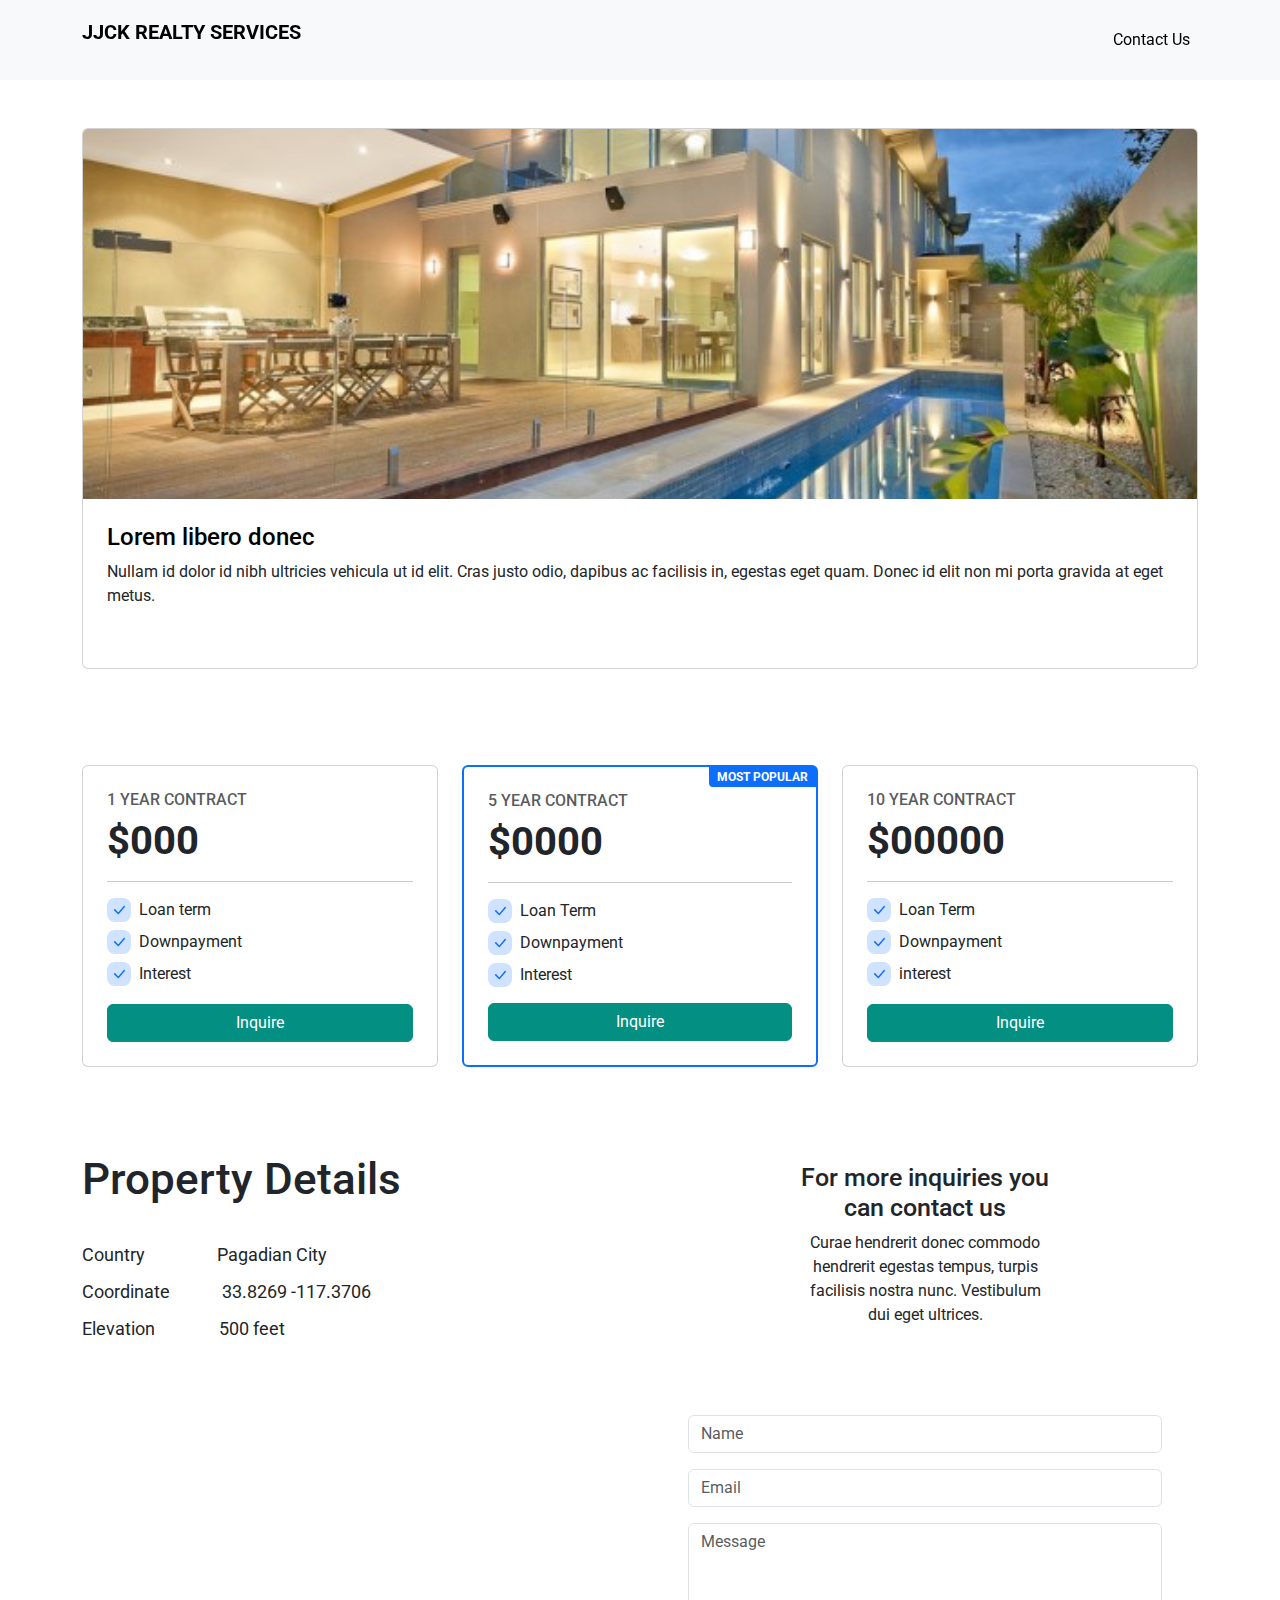
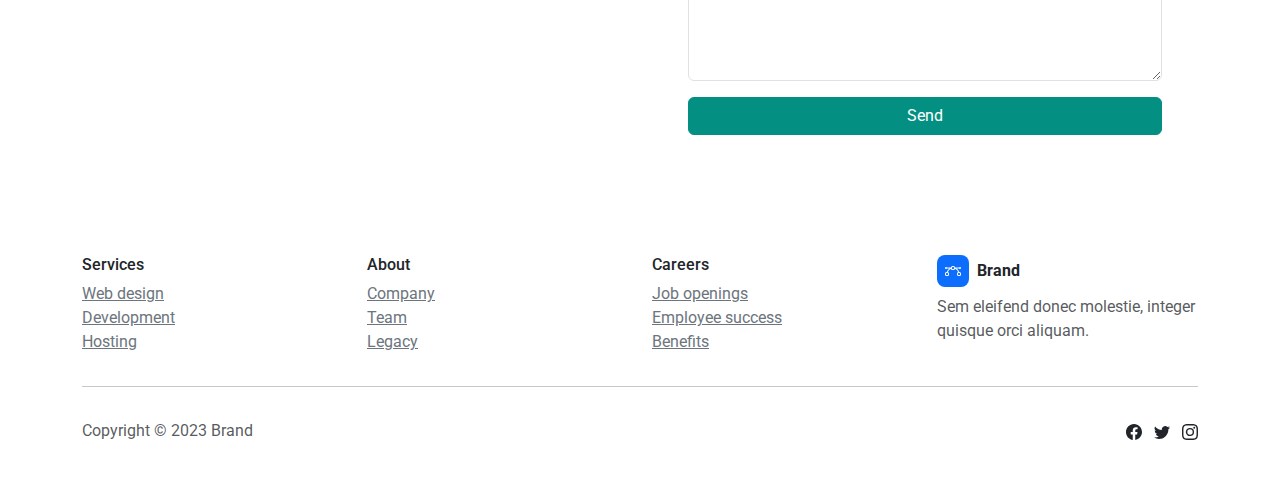
<file: pricing.html>
<!DOCTYPE html>
<html data-bs-theme="light" lang="en">

<head>
    <meta charset="utf-8">
    <meta name="viewport" content="width=device-width, initial-scale=1.0, shrink-to-fit=no">
    <title>realstate</title>
    <link rel="stylesheet" href="assets/bootstrap/css/bootstrap.min.css">
    <link rel="stylesheet" href="https://fonts.googleapis.com/css?family=Roboto">
    <link rel="stylesheet" href="assets/css/best-carousel-slide.css">
    <link rel="stylesheet" href="assets/css/Bold-BS4-Cards-with-Hover-Effect-50-hover_effect_050.css">
    <link rel="stylesheet" href="assets/css/Bold-BS4-Cards-with-Hover-Effect-50.css">
    <link rel="stylesheet" href="assets/css/Hero-Carousel-images.css">
    <link rel="stylesheet" href="assets/css/Navbar-Centered-Links-icons.css">
    <link rel="stylesheet" href="assets/css/Pricing-Centered-badges.css">
    <link rel="stylesheet" href="assets/css/pricing-tables-by-itvider.css">
</head>

<body>
    <nav class="navbar navbar-expand-md sticky-top bg-light py-3" style="filter: blur(0px);background: rgba(255,255,255,0.17);height: 80px;">
        <div class="container"><a class="navbar-brand d-flex align-items-center" href="index.html">
                <p style="font-weight: bold;">JJCK REALTY SERVICES</p><span style="background: rgba(255,255,255,0);"></span>
            </a><button data-bs-toggle="collapse" class="navbar-toggler" data-bs-target="#navcol-2"><span class="visually-hidden">Toggle navigation</span><span class="navbar-toggler-icon"></span></button>
            <div class="collapse navbar-collapse" id="navcol-2">
                <ul class="navbar-nav ms-auto">
                    <li class="nav-item"><a class="nav-link active" href="#contact">Contact Us</a></li>
                </ul>
            </div>
        </div>
    </nav>
    <div class="container py-4 py-xl-5">
        <div class="row">
            <div class="col">
                <div class="card" style="height: 540.797px;"><img class="card-img-top w-100 d-block fit-cover" style="height: 370px;" src="assets/img/2.jpeg">
                    <div class="card-body p-4" style="padding-bottom: 24px;"><a href="#" style="text-decoration: none;">
                            <h4 style="color: var(--bs-emphasis-color);">Lorem libero donec</h4>
                        </a>
                        <p class="card-text">Nullam id dolor id nibh ultricies vehicula ut id elit. Cras justo odio, dapibus ac facilisis in, egestas eget quam. Donec id elit non mi porta gravida at eget metus.</p>
                    </div>
                </div>
            </div>
        </div>
    </div>
    <div class="container py-4 py-xl-5">
        <div class="row gy-4 row-cols-1 row-cols-md-2 row-cols-xl-3">
            <div class="col">
                <div class="card h-100">
                    <div class="card-body d-flex flex-column justify-content-between p-4">
                        <div>
                            <h6 class="text-uppercase text-muted">1 year contract</h6>
                            <h4 class="display-6 fw-bold">$000</h4>
                            <hr>
                            <ul class="list-unstyled">
                                <li class="d-flex mb-2"><span class="bs-icon-xs bs-icon-rounded bs-icon-primary-light bs-icon me-2"><svg xmlns="http://www.w3.org/2000/svg" width="1em" height="1em" fill="currentColor" viewBox="0 0 16 16" class="bi bi-check-lg">
                                            <path d="M12.736 3.97a.733.733 0 0 1 1.047 0c.286.289.29.756.01 1.05L7.88 12.01a.733.733 0 0 1-1.065.02L3.217 8.384a.757.757 0 0 1 0-1.06.733.733 0 0 1 1.047 0l3.052 3.093 5.4-6.425a.247.247 0 0 1 .02-.022Z"></path>
                                        </svg></span><span>Loan term</span></li>
                                <li class="d-flex mb-2"><span class="bs-icon-xs bs-icon-rounded bs-icon-primary-light bs-icon me-2"><svg xmlns="http://www.w3.org/2000/svg" width="1em" height="1em" fill="currentColor" viewBox="0 0 16 16" class="bi bi-check-lg">
                                            <path d="M12.736 3.97a.733.733 0 0 1 1.047 0c.286.289.29.756.01 1.05L7.88 12.01a.733.733 0 0 1-1.065.02L3.217 8.384a.757.757 0 0 1 0-1.06.733.733 0 0 1 1.047 0l3.052 3.093 5.4-6.425a.247.247 0 0 1 .02-.022Z"></path>
                                        </svg></span><span><span style="font-weight: normal !important; font-style: normal !important;">Downpayment</span></span></li>
                                <li class="d-flex mb-2"><span class="bs-icon-xs bs-icon-rounded bs-icon-primary-light bs-icon me-2"><svg xmlns="http://www.w3.org/2000/svg" width="1em" height="1em" fill="currentColor" viewBox="0 0 16 16" class="bi bi-check-lg">
                                            <path d="M12.736 3.97a.733.733 0 0 1 1.047 0c.286.289.29.756.01 1.05L7.88 12.01a.733.733 0 0 1-1.065.02L3.217 8.384a.757.757 0 0 1 0-1.06.733.733 0 0 1 1.047 0l3.052 3.093 5.4-6.425a.247.247 0 0 1 .02-.022Z"></path>
                                        </svg></span><span><span style="font-weight: normal !important; font-style: normal !important;">Interest</span></span></li>
                            </ul>
                        </div><a class="btn btn-primary d-block w-100" role="button">Inquire</a>
                    </div>
                </div>
            </div>
            <div class="col">
                <div class="card border-primary border-2 h-100">
                    <div class="card-body d-flex flex-column justify-content-between p-4"><span class="badge bg-primary position-absolute top-0 end-0 rounded-bottom-left text-uppercase">Most Popular</span>
                        <div>
                            <h6 class="text-uppercase text-muted"><span style="font-style: normal !important;">5 YEAR CONTRACT</span></h6>
                            <h4 class="display-6 fw-bold">$0000</h4>
                            <hr>
                            <ul class="list-unstyled">
                                <li class="d-flex mb-2"><span class="bs-icon-xs bs-icon-rounded bs-icon-primary-light bs-icon me-2"><svg xmlns="http://www.w3.org/2000/svg" width="1em" height="1em" fill="currentColor" viewBox="0 0 16 16" class="bi bi-check-lg">
                                            <path d="M12.736 3.97a.733.733 0 0 1 1.047 0c.286.289.29.756.01 1.05L7.88 12.01a.733.733 0 0 1-1.065.02L3.217 8.384a.757.757 0 0 1 0-1.06.733.733 0 0 1 1.047 0l3.052 3.093 5.4-6.425a.247.247 0 0 1 .02-.022Z"></path>
                                        </svg></span><span>Loan Term</span></li>
                                <li class="d-flex mb-2"><span class="bs-icon-xs bs-icon-rounded bs-icon-primary-light bs-icon me-2"><svg xmlns="http://www.w3.org/2000/svg" width="1em" height="1em" fill="currentColor" viewBox="0 0 16 16" class="bi bi-check-lg">
                                            <path d="M12.736 3.97a.733.733 0 0 1 1.047 0c.286.289.29.756.01 1.05L7.88 12.01a.733.733 0 0 1-1.065.02L3.217 8.384a.757.757 0 0 1 0-1.06.733.733 0 0 1 1.047 0l3.052 3.093 5.4-6.425a.247.247 0 0 1 .02-.022Z"></path>
                                        </svg></span><span>Downpayment</span></li>
                                <li class="d-flex mb-2"><span class="bs-icon-xs bs-icon-rounded bs-icon-primary-light bs-icon me-2"><svg xmlns="http://www.w3.org/2000/svg" width="1em" height="1em" fill="currentColor" viewBox="0 0 16 16" class="bi bi-check-lg">
                                            <path d="M12.736 3.97a.733.733 0 0 1 1.047 0c.286.289.29.756.01 1.05L7.88 12.01a.733.733 0 0 1-1.065.02L3.217 8.384a.757.757 0 0 1 0-1.06.733.733 0 0 1 1.047 0l3.052 3.093 5.4-6.425a.247.247 0 0 1 .02-.022Z"></path>
                                        </svg></span><span>Interest</span></li>
                            </ul>
                        </div><a class="btn btn-primary d-block w-100" role="button">Inquire</a>
                    </div>
                </div>
            </div>
            <div class="col">
                <div class="card h-100">
                    <div class="card-body d-flex flex-column justify-content-between p-4">
                        <div>
                            <h6 class="text-uppercase text-muted"><span style="font-style: normal !important;">10 YEAR CONTRACT</span></h6>
                            <h4 class="display-6 fw-bold">$00000</h4>
                            <hr>
                            <ul class="list-unstyled">
                                <li class="d-flex mb-2"><span class="bs-icon-xs bs-icon-rounded bs-icon-primary-light bs-icon me-2"><svg xmlns="http://www.w3.org/2000/svg" width="1em" height="1em" fill="currentColor" viewBox="0 0 16 16" class="bi bi-check-lg">
                                            <path d="M12.736 3.97a.733.733 0 0 1 1.047 0c.286.289.29.756.01 1.05L7.88 12.01a.733.733 0 0 1-1.065.02L3.217 8.384a.757.757 0 0 1 0-1.06.733.733 0 0 1 1.047 0l3.052 3.093 5.4-6.425a.247.247 0 0 1 .02-.022Z"></path>
                                        </svg></span><span>Loan Term</span></li>
                                <li class="d-flex mb-2"><span class="bs-icon-xs bs-icon-rounded bs-icon-primary-light bs-icon me-2"><svg xmlns="http://www.w3.org/2000/svg" width="1em" height="1em" fill="currentColor" viewBox="0 0 16 16" class="bi bi-check-lg">
                                            <path d="M12.736 3.97a.733.733 0 0 1 1.047 0c.286.289.29.756.01 1.05L7.88 12.01a.733.733 0 0 1-1.065.02L3.217 8.384a.757.757 0 0 1 0-1.06.733.733 0 0 1 1.047 0l3.052 3.093 5.4-6.425a.247.247 0 0 1 .02-.022Z"></path>
                                        </svg></span><span>Downpayment</span></li>
                                <li class="d-flex mb-2"><span class="bs-icon-xs bs-icon-rounded bs-icon-primary-light bs-icon me-2"><svg xmlns="http://www.w3.org/2000/svg" width="1em" height="1em" fill="currentColor" viewBox="0 0 16 16" class="bi bi-check-lg">
                                            <path d="M12.736 3.97a.733.733 0 0 1 1.047 0c.286.289.29.756.01 1.05L7.88 12.01a.733.733 0 0 1-1.065.02L3.217 8.384a.757.757 0 0 1 0-1.06.733.733 0 0 1 1.047 0l3.052 3.093 5.4-6.425a.247.247 0 0 1 .02-.022Z"></path>
                                        </svg></span><span>interest</span></li>
                            </ul>
                        </div><a class="btn btn-primary d-block w-100" role="button">Inquire</a>
                    </div>
                </div>
            </div>
        </div>
    </div>
    <div class="container">
        <div class="row" id="contact">
            <div class="col-md-6" style="margin-top: 38px;">
                <h1 style="margin-bottom: 35px;font-size: 44px;">Property Details</h1>
                <p style="margin-bottom: 10px;font-size: 18px;">Country&nbsp; &nbsp; &nbsp; &nbsp; &nbsp; &nbsp; &nbsp; &nbsp; &nbsp; Pagadian City</p>
                <p style="margin-bottom: 10px;font-size: 18px;">Coordinate&nbsp; &nbsp; &nbsp; &nbsp; &nbsp; &nbsp; &nbsp;33.8269 -117.3706</p>
                <p style="margin-bottom: 10px;font-size: 18px;">Elevation&nbsp; &nbsp; &nbsp; &nbsp; &nbsp; &nbsp; &nbsp; &nbsp; 500 feet</p>
            </div>
            <div class="col-md-6">
                <section class="position-relative py-4 py-xl-5">
                    <div class="container position-relative">
                        <div class="row mb-5">
                            <div class="col-md-8 col-xl-6 text-center mx-auto">
                                <h2 style="font-size: 25px;">For more inquiries you can contact us</h2>
                                <p class="w-lg-50">Curae hendrerit donec commodo hendrerit egestas tempus, turpis facilisis nostra nunc. Vestibulum dui eget ultrices.</p>
                            </div>
                        </div>
                        <div class="row d-flex justify-content-center">
                            <div class="col">
                                <form class="p-3 p-xl-4" method="post">
                                    <div class="mb-3"><input class="form-control" type="text" id="name-1" name="name" placeholder="Name"></div>
                                    <div class="mb-3"><input class="form-control" type="email" id="email-1" name="email" placeholder="Email"></div>
                                    <div class="mb-3"><textarea class="form-control" id="message-1" name="message" rows="6" placeholder="Message"></textarea></div>
                                    <div><button class="btn btn-primary d-block w-100" type="submit">Send </button></div>
                                </form>
                            </div>
                        </div>
                    </div>
                </section>
            </div>
        </div>
    </div>
    <footer>
        <div class="container py-4 py-lg-5">
            <div class="row justify-content-center">
                <div class="col-sm-4 col-md-3 text-center text-lg-start d-flex flex-column item">
                    <h3 class="fs-6">Services</h3>
                    <ul class="list-unstyled">
                        <li><a class="link-secondary" href="#">Web design</a></li>
                        <li><a class="link-secondary" href="#">Development</a></li>
                        <li><a class="link-secondary" href="#">Hosting</a></li>
                    </ul>
                </div>
                <div class="col-sm-4 col-md-3 text-center text-lg-start d-flex flex-column item">
                    <h3 class="fs-6">About</h3>
                    <ul class="list-unstyled">
                        <li><a class="link-secondary" href="#">Company</a></li>
                        <li><a class="link-secondary" href="#">Team</a></li>
                        <li><a class="link-secondary" href="#">Legacy</a></li>
                    </ul>
                </div>
                <div class="col-sm-4 col-md-3 text-center text-lg-start d-flex flex-column item">
                    <h3 class="fs-6">Careers</h3>
                    <ul class="list-unstyled">
                        <li><a class="link-secondary" href="#">Job openings</a></li>
                        <li><a class="link-secondary" href="#">Employee success</a></li>
                        <li><a class="link-secondary" href="#">Benefits</a></li>
                    </ul>
                </div>
                <div class="col-lg-3 text-center text-lg-start d-flex flex-column align-items-center order-first align-items-lg-start order-lg-last item social">
                    <div class="fw-bold d-flex align-items-center mb-2"><span class="bs-icon-sm bs-icon-rounded bs-icon-primary d-flex justify-content-center align-items-center bs-icon me-2"><svg xmlns="http://www.w3.org/2000/svg" width="1em" height="1em" fill="currentColor" viewBox="0 0 16 16" class="bi bi-bezier">
                                <path fill-rule="evenodd" d="M0 10.5A1.5 1.5 0 0 1 1.5 9h1A1.5 1.5 0 0 1 4 10.5v1A1.5 1.5 0 0 1 2.5 13h-1A1.5 1.5 0 0 1 0 11.5v-1zm1.5-.5a.5.5 0 0 0-.5.5v1a.5.5 0 0 0 .5.5h1a.5.5 0 0 0 .5-.5v-1a.5.5 0 0 0-.5-.5h-1zm10.5.5A1.5 1.5 0 0 1 13.5 9h1a1.5 1.5 0 0 1 1.5 1.5v1a1.5 1.5 0 0 1-1.5 1.5h-1a1.5 1.5 0 0 1-1.5-1.5v-1zm1.5-.5a.5.5 0 0 0-.5.5v1a.5.5 0 0 0 .5.5h1a.5.5 0 0 0 .5-.5v-1a.5.5 0 0 0-.5-.5h-1zM6 4.5A1.5 1.5 0 0 1 7.5 3h1A1.5 1.5 0 0 1 10 4.5v1A1.5 1.5 0 0 1 8.5 7h-1A1.5 1.5 0 0 1 6 5.5v-1zM7.5 4a.5.5 0 0 0-.5.5v1a.5.5 0 0 0 .5.5h1a.5.5 0 0 0 .5-.5v-1a.5.5 0 0 0-.5-.5h-1z"></path>
                                <path d="M6 4.5H1.866a1 1 0 1 0 0 1h2.668A6.517 6.517 0 0 0 1.814 9H2.5c.123 0 .244.015.358.043a5.517 5.517 0 0 1 3.185-3.185A1.503 1.503 0 0 1 6 5.5v-1zm3.957 1.358A1.5 1.5 0 0 0 10 5.5v-1h4.134a1 1 0 1 1 0 1h-2.668a6.517 6.517 0 0 1 2.72 3.5H13.5c-.123 0-.243.015-.358.043a5.517 5.517 0 0 0-3.185-3.185z"></path>
                            </svg></span><span>Brand</span></div>
                    <p class="text-muted copyright">Sem eleifend donec molestie, integer quisque orci aliquam.</p>
                </div>
            </div>
            <hr>
            <div class="d-flex justify-content-between align-items-center pt-3">
                <p class="text-muted mb-0">Copyright © 2023 Brand</p>
                <ul class="list-inline mb-0">
                    <li class="list-inline-item"><svg xmlns="http://www.w3.org/2000/svg" width="1em" height="1em" fill="currentColor" viewBox="0 0 16 16" class="bi bi-facebook">
                            <path d="M16 8.049c0-4.446-3.582-8.05-8-8.05C3.58 0-.002 3.603-.002 8.05c0 4.017 2.926 7.347 6.75 7.951v-5.625h-2.03V8.05H6.75V6.275c0-2.017 1.195-3.131 3.022-3.131.876 0 1.791.157 1.791.157v1.98h-1.009c-.993 0-1.303.621-1.303 1.258v1.51h2.218l-.354 2.326H9.25V16c3.824-.604 6.75-3.934 6.75-7.951z"></path>
                        </svg></li>
                    <li class="list-inline-item"><svg xmlns="http://www.w3.org/2000/svg" width="1em" height="1em" fill="currentColor" viewBox="0 0 16 16" class="bi bi-twitter">
                            <path d="M5.026 15c6.038 0 9.341-5.003 9.341-9.334 0-.14 0-.282-.006-.422A6.685 6.685 0 0 0 16 3.542a6.658 6.658 0 0 1-1.889.518 3.301 3.301 0 0 0 1.447-1.817 6.533 6.533 0 0 1-2.087.793A3.286 3.286 0 0 0 7.875 6.03a9.325 9.325 0 0 1-6.767-3.429 3.289 3.289 0 0 0 1.018 4.382A3.323 3.323 0 0 1 .64 6.575v.045a3.288 3.288 0 0 0 2.632 3.218 3.203 3.203 0 0 1-.865.115 3.23 3.23 0 0 1-.614-.057 3.283 3.283 0 0 0 3.067 2.277A6.588 6.588 0 0 1 .78 13.58a6.32 6.32 0 0 1-.78-.045A9.344 9.344 0 0 0 5.026 15z"></path>
                        </svg></li>
                    <li class="list-inline-item"><svg xmlns="http://www.w3.org/2000/svg" width="1em" height="1em" fill="currentColor" viewBox="0 0 16 16" class="bi bi-instagram">
                            <path d="M8 0C5.829 0 5.556.01 4.703.048 3.85.088 3.269.222 2.76.42a3.917 3.917 0 0 0-1.417.923A3.927 3.927 0 0 0 .42 2.76C.222 3.268.087 3.85.048 4.7.01 5.555 0 5.827 0 8.001c0 2.172.01 2.444.048 3.297.04.852.174 1.433.372 1.942.205.526.478.972.923 1.417.444.445.89.719 1.416.923.51.198 1.09.333 1.942.372C5.555 15.99 5.827 16 8 16s2.444-.01 3.298-.048c.851-.04 1.434-.174 1.943-.372a3.916 3.916 0 0 0 1.416-.923c.445-.445.718-.891.923-1.417.197-.509.332-1.09.372-1.942C15.99 10.445 16 10.173 16 8s-.01-2.445-.048-3.299c-.04-.851-.175-1.433-.372-1.941a3.926 3.926 0 0 0-.923-1.417A3.911 3.911 0 0 0 13.24.42c-.51-.198-1.092-.333-1.943-.372C10.443.01 10.172 0 7.998 0h.003zm-.717 1.442h.718c2.136 0 2.389.007 3.232.046.78.035 1.204.166 1.486.275.373.145.64.319.92.599.28.28.453.546.598.92.11.281.24.705.275 1.485.039.843.047 1.096.047 3.231s-.008 2.389-.047 3.232c-.035.78-.166 1.203-.275 1.485a2.47 2.47 0 0 1-.599.919c-.28.28-.546.453-.92.598-.28.11-.704.24-1.485.276-.843.038-1.096.047-3.232.047s-2.39-.009-3.233-.047c-.78-.036-1.203-.166-1.485-.276a2.478 2.478 0 0 1-.92-.598 2.48 2.48 0 0 1-.6-.92c-.109-.281-.24-.705-.275-1.485-.038-.843-.046-1.096-.046-3.233 0-2.136.008-2.388.046-3.231.036-.78.166-1.204.276-1.486.145-.373.319-.64.599-.92.28-.28.546-.453.92-.598.282-.11.705-.24 1.485-.276.738-.034 1.024-.044 2.515-.045v.002zm4.988 1.328a.96.96 0 1 0 0 1.92.96.96 0 0 0 0-1.92zm-4.27 1.122a4.109 4.109 0 1 0 0 8.217 4.109 4.109 0 0 0 0-8.217zm0 1.441a2.667 2.667 0 1 1 0 5.334 2.667 2.667 0 0 1 0-5.334z"></path>
                        </svg></li>
                </ul>
            </div>
        </div>
    </footer>
    <script src="assets/bootstrap/js/bootstrap.min.js"></script>
    <script src="assets/js/bs-init.js"></script>
</body>

</html>
</file>
<file: assets/css/best-carousel-slide.css>
div.jumbotron.carousel-hero {
  color: #fff;
  text-align: center;
  background-size: cover;
  background-position: center;
  padding-top: 100px;
  padding-bottom: 100px;
  margin-bottom: 0;
}

div.jumbotron.hero-nature {
  background-image: url('architect-at-the-construction.jpg');
}

div.jumbotron.hero-photography {
  background-image: url('architects-and-worker.jpg');
}

div.jumbotron.hero-technology {
  background-image: url('young-college-students.jpg');
}

h1.hero-title, h2.hero-title, h3.hero-title {
  text-shadow: 0 3px 3px rgba(0,0,0,0.4);
  color: #fff;
}

p.hero-subtitle {
  max-width: 600px;
  margin: 25px auto;
  padding: 10px 15px;
  color: #fff;
}

.plat {
  border-radius: 0px;
}

.btn-primary.focus, .btn-primary:focus {
  box-shadow: 0 0 0 0 #048f83!important;
}

.btn-primary:hover {
  color: #fff;
  background-color: #016090;
  border-color: #016090;
}

.btn.btn-primary {
  background-color: #048f83!important;
  border-color: #048f83!important;
}

.btn-primary.focus, .btn-primary:focus {
  box-shadow: 0 0 0 .2rem rgba(0,123,255,.5);
}

* {
  /*box-sizing: inherit;*/
}

*:before, *:after {
  /*box-sizing: inherit;*/
}

span {
  font-style: inherit;
  font-weight: inherit;
}
</file>
<file: assets/css/Bold-BS4-Cards-with-Hover-Effect-50-hover_effect_050.css>
.box {
  position: relative;
  perspective: 1000px;
}

.box .box-img {
  transform: rotateY(0);
  transition: all 0.50s ease-in-out 0s;
}

.box:hover .box-img {
  transform: rotateY(-90deg);
}

.box .box-img img {
  width: 100%;
  height: auto;
}

.box .box-content {
  width: 100%;
  height: 100%;
  position: absolute;
  top: 0;
  left: 0;
  padding: 60px 20px;
  text-align: center;
  background: rgba(0,0,0,0.7);
  transform: rotateY(90deg);
  transition: all 0.50s ease-in-out 0s;
}

.box:hover .box-content {
  transform: rotateY(0);
}

.box .title {
  font-size: 20px;
  color: #fff;
  text-transform: uppercase;
}

.box .description {
  font-size: 14px;
  line-height: 24px;
  color: #fff;
}

.box .title:after, .box .description:after {
  content: "";
  width: 80%;
  display: block;
  border-bottom: 1px solid #fff;
  margin: 15px auto;
}

.box .social-links {
  margin: 0;
  padding: 0;
  list-style: none;
}

.box .social-links li {
  display: inline-block;
  margin: 0 10px;
}

.box .social-links li a {
  font-size: 20px;
  color: #a6a6a6;
}

.box .social-links li a:hover {
  text-decoration: none;
  color: #fff;
}

@media only screen and (max-width: 990px) {
  .box {
    margin-bottom: 20px;
  }
}

@media only screen and (max-width: 479px) {
  .box .box-content {
    padding: 20px;
  }
}
</file>
<file: assets/css/Bold-BS4-Cards-with-Hover-Effect-50.css>
.box {
  position: relative;
  perspective: 1000px;
}

.box .box-img {
  transform: rotateY(0);
  transition: all 0.50s ease-in-out 0s;
}

.box:hover .box-img {
  transform: rotateY(-90deg);
}

.box .box-img img {
  width: 100%;
  height: auto;
}

.box .box-content {
  width: 100%;
  height: 100%;
  position: absolute;
  top: 0;
  left: 0;
  padding: 60px 20px;
  text-align: center;
  background: rgba(0,0,0,0.7);
  transform: rotateY(90deg);
  transition: all 0.50s ease-in-out 0s;
}

.box:hover .box-content {
  transform: rotateY(0);
}

.box .title {
  font-size: 20px;
  color: #fff;
  text-transform: uppercase;
}

.box .description {
  font-size: 14px;
  line-height: 24px;
  color: #fff;
}

.box .title:after, .box .description:after {
  content: "";
  width: 80%;
  display: block;
  border-bottom: 1px solid #fff;
  margin: 15px auto;
}

.box .social-links {
  margin: 0;
  padding: 0;
  list-style: none;
}

.box .social-links li {
  display: inline-block;
  margin: 0 10px;
}

.box .social-links li a {
  font-size: 20px;
  color: #a6a6a6;
}

.box .social-links li a:hover {
  text-decoration: none;
  color: #fff;
}

@media only screen and (max-width: 990px) {
  .box {
    margin-bottom: 20px;
  }
}

@media only screen and (max-width: 479px) {
  .box .box-content {
    padding: 20px;
  }
}
</file>
<file: assets/css/Hero-Carousel-images.css>
.fit-cover {
  object-fit: cover;
}
</file>
<file: assets/css/Navbar-Centered-Links-icons.css>
.bs-icon {
  --bs-icon-size: .75rem;
  display: flex;
  flex-shrink: 0;
  justify-content: center;
  align-items: center;
  font-size: var(--bs-icon-size);
  width: calc(var(--bs-icon-size) * 2);
  height: calc(var(--bs-icon-size) * 2);
  color: var(--bs-primary);
}

.bs-icon-xs {
  --bs-icon-size: 1rem;
  width: calc(var(--bs-icon-size) * 1.5);
  height: calc(var(--bs-icon-size) * 1.5);
}

.bs-icon-sm {
  --bs-icon-size: 1rem;
}

.bs-icon-md {
  --bs-icon-size: 1.5rem;
}

.bs-icon-lg {
  --bs-icon-size: 2rem;
}

.bs-icon-xl {
  --bs-icon-size: 2.5rem;
}

.bs-icon.bs-icon-primary {
  color: var(--bs-white);
  background: var(--bs-primary);
}

.bs-icon.bs-icon-primary-light {
  color: var(--bs-primary);
  background: rgba(var(--bs-primary-rgb), .2);
}

.bs-icon.bs-icon-semi-white {
  color: var(--bs-primary);
  background: rgba(255, 255, 255, .5);
}

.bs-icon.bs-icon-rounded {
  border-radius: .5rem;
}

.bs-icon.bs-icon-circle {
  border-radius: 50%;
}
</file>
<file: assets/css/Pricing-Centered-badges.css>
.bg-white-300 {
  background: rgba(255, 255, 255, 0.3) !important;
}

.rounded-bottom-left {
  border-radius: 0;
  border-bottom-left-radius: .25rem!important;
}

.rounded-bottom-right {
  border-radius: 0;
  border-bottom-right-radius: .25rem!important;
}
</file>
<file: assets/css/pricing-tables-by-itvider.css>
#generic_price_table .generic_content {
  background-color: #fff;
}

#generic_price_table .generic_content .generic_head_price {
  background-color: #f6f6f6;
}

#generic_price_table .generic_content .generic_head_price .generic_head_content .head_bg {
  border-color: #e4e4e4 rgba(0, 0, 0, 0) rgba(0, 0, 0, 0) #e4e4e4;
}

#generic_price_table .generic_content .generic_head_price .generic_head_content .head span {
  color: #525252;
}

#generic_price_table .generic_content .generic_head_price .generic_price_tag .price .sign {
  color: #414141;
}

#generic_price_table .generic_content .generic_head_price .generic_price_tag .price .currency {
  color: #414141;
}

#generic_price_table .generic_content .generic_head_price .generic_price_tag .price .cent {
  color: #414141;
}

#generic_price_table .generic_content .generic_head_price .generic_price_tag .month {
  color: #414141;
}

#generic_price_table .generic_content .generic_feature_list ul li {
  color: #a7a7a7;
}

#generic_price_table .generic_content .generic_feature_list ul li span {
  color: #414141;
}

#generic_price_table .generic_content .generic_feature_list ul li:hover {
  background-color: #E4E4E4;
  border-left: 5px solid #2ECC71;
}

#generic_price_table .generic_content .generic_price_btn a {
  border: 1px solid #2ECC71;
  color: #2ECC71;
}

#generic_price_table .generic_content.active .generic_head_price .generic_head_content .head_bg, #generic_price_table .generic_content:hover .generic_head_price .generic_head_content .head_bg {
  border-color: #2ECC71 rgba(0, 0, 0, 0) rgba(0, 0, 0, 0) #2ECC71;
  color: #fff;
}

#generic_price_table .generic_content:hover .generic_head_price .generic_head_content .head span, #generic_price_table .generic_content.active .generic_head_price .generic_head_content .head span {
  color: #fff;
}

#generic_price_table .generic_content:hover .generic_price_btn a, #generic_price_table .generic_content.active .generic_price_btn a {
  background-color: #2ECC71;
  color: #fff;
}

#generic_price_table {
  margin: 50px 0 50px 0;
  font-family: 'Raleway', sans-serif;
}

#generic_price_table .generic_content {
  overflow: hidden;
  position: relative;
  text-align: center;
}

#generic_price_table .generic_content .generic_head_price {
  margin: 0 0 20px 0;
}

#generic_price_table .generic_content .generic_head_price .generic_head_content {
  margin: 0 0 50px 0;
}

#generic_price_table .generic_content .generic_head_price .generic_head_content .head_bg {
  border-style: solid;
  border-width: 90px 1411px 23px 399px;
  position: absolute;
}

#generic_price_table .generic_content .generic_head_price .generic_head_content .head {
  padding-top: 40px;
  position: relative;
  z-index: 1;
}

#generic_price_table .generic_content .generic_head_price .generic_head_content .head span {
  font-family: "Raleway",sans-serif;
  font-size: 28px;
  font-weight: 400;
  letter-spacing: 2px;
  margin: 0;
  padding: 0;
  text-transform: uppercase;
}

#generic_price_table .generic_content .generic_head_price .generic_price_tag {
  padding: 0 0 20px;
}

#generic_price_table .generic_content .generic_head_price .generic_price_tag .price {
  display: block;
}

#generic_price_table .generic_content .generic_head_price .generic_price_tag .price .sign {
  display: inline-block;
  font-family: "Lato",sans-serif;
  font-size: 28px;
  font-weight: 400;
  vertical-align: middle;
}

#generic_price_table .generic_content .generic_head_price .generic_price_tag .price .currency {
  font-family: "Lato",sans-serif;
  font-size: 60px;
  font-weight: 300;
  letter-spacing: -2px;
  line-height: 60px;
  padding: 0;
  vertical-align: middle;
}

#generic_price_table .generic_content .generic_head_price .generic_price_tag .price .cent {
  display: inline-block;
  font-family: "Lato",sans-serif;
  font-size: 24px;
  font-weight: 400;
  vertical-align: bottom;
}

#generic_price_table .generic_content .generic_head_price .generic_price_tag .month {
  font-family: "Lato",sans-serif;
  font-size: 18px;
  font-weight: 400;
  letter-spacing: 3px;
  vertical-align: bottom;
}

#generic_price_table .generic_content .generic_feature_list ul {
  list-style: none;
  padding: 0;
  margin: 0;
}

#generic_price_table .generic_content .generic_feature_list ul li {
  font-family: "Lato",sans-serif;
  font-size: 18px;
  padding: 15px 0;
  transition: all 0.3s ease-in-out 0s;
}

#generic_price_table .generic_content .generic_feature_list ul li:hover {
  transition: all 0.3s ease-in-out 0s;
  -moz-transition: all 0.3s ease-in-out 0s;
  -ms-transition: all 0.3s ease-in-out 0s;
  -o-transition: all 0.3s ease-in-out 0s;
  -webkit-transition: all 0.3s ease-in-out 0s;
}

#generic_price_table .generic_content .generic_price_btn a {
  border-radius: 50px;
  -moz-border-radius: 50px;
  -ms-border-radius: 50px;
  -o-border-radius: 50px;
  -webkit-border-radius: 50px;
  display: inline-block;
  font-family: "Lato",sans-serif;
  font-size: 18px;
  outline: medium none;
  padding: 12px 30px;
  text-decoration: none;
  text-transform: uppercase;
}

#generic_price_table .generic_content, #generic_price_table .generic_content:hover, #generic_price_table .generic_content .generic_head_price .generic_head_content .head_bg, #generic_price_table .generic_content:hover .generic_head_price .generic_head_content .head_bg, #generic_price_table .generic_content .generic_head_price .generic_head_content .head h2, #generic_price_table .generic_content:hover .generic_head_price .generic_head_content .head h2, #generic_price_table .generic_content .price, #generic_price_table .generic_content:hover .price, #generic_price_table .generic_content .generic_price_btn a, #generic_price_table .generic_content:hover .generic_price_btn a {
  transition: all 0.3s ease-in-out 0s;
  -moz-transition: all 0.3s ease-in-out 0s;
  -ms-transition: all 0.3s ease-in-out 0s;
  -o-transition: all 0.3s ease-in-out 0s;
  -webkit-transition: all 0.3s ease-in-out 0s;
}

@media (max-width: 767px) {
  #generic_price_table .generic_content {
    margin-bottom: 75px;
  }
}

@media (min-width: 768px) and (max-width: 991px) {
  #generic_price_table .col-md-4 {
    float: left;
    width: 50%;
  }
}

@media (min-width: 768px) and (max-width: 991px) {
  #generic_price_table .generic_content {
    margin-bottom: 75px;
  }
}

.generic_feature_list {
  background-color: #fcfcfc;
  margin-top: -20px;
}

.generic_price_btn.clearfix {
  padding: 20px 1px;
  background-color: #f6f6f6;
}

* {
  font-family: roboto;
}
</file>
